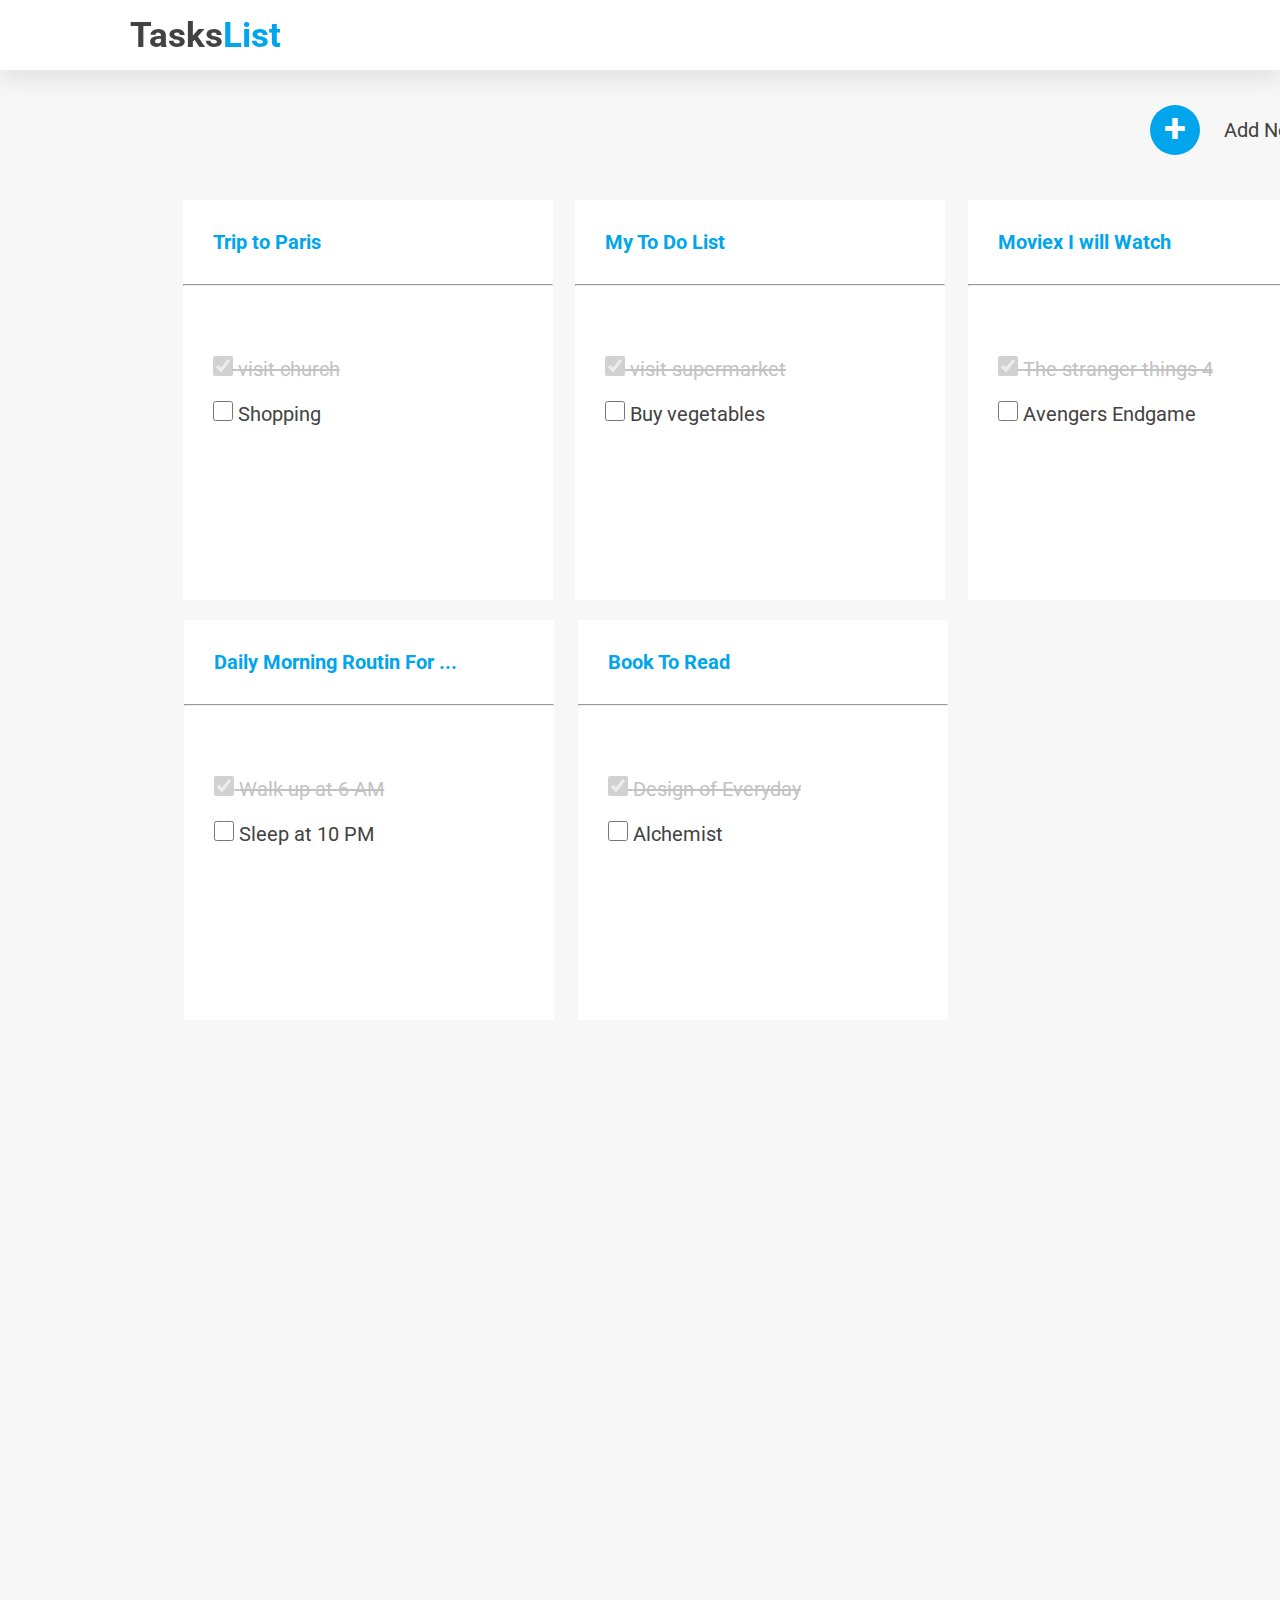
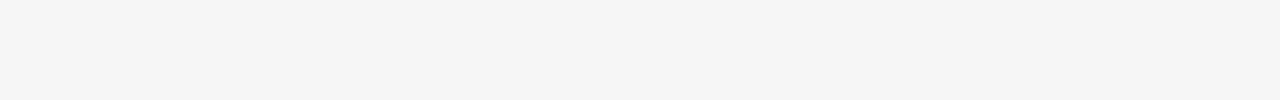
<file: index.html>
<!DOCTYPE html>
<html lang="en">
<head>
    <meta charset="UTF-8">
    <meta http-equiv="X-UA-Compatible" content="IE=edge">
    <meta name="viewport" content="width=device-width, initial-scale=1.0">
    <title>Document1</title>
    <link rel="stylesheet" href="style.css">
    <link rel="preconnect" href="https://fonts.googleapis.com">
<link rel="preconnect" href="https://fonts.gstatic.com" crossorigin>
<link href="https://fonts.googleapis.com/css2?family=Roboto&display=swap" rel="stylesheet">
</head>
<body>
    <div class="parent1">
    <div class="nav">
        <div class="text">
          <span class="task">Tasks</span><span class="list">List</span>
        </div>
    </div>
    <div class="middle">
       <a href="./index2.html">
          <div class="icon">
            +
          </div>

         <div class="addtask">
           Add New Task
        </div>
       </a>
    </div>

    <div class="last">
        <div class="box ">
            <div class="boxtext">
                <a href="./index3.html"> Trip to Paris</a>
            </div> 
            <hr>
            <div class="check">
                <div class="lable">
                   <input type="checkbox" checked disabled>
                   <label >visit church</label>
                </div>

                 <div class="shop">
                    <input type="checkbox" value="done" >
                    <label for="">Shopping</label>
                 </div>
            </div>
        </div>


        <div class="box ">
            <div class="boxtext">
                <a href=""> My To Do List</a>
            </div> 
            <hr>
            <div class="check">
                <div class="lable">
                   <input type="checkbox" checked disabled>
                   <label >visit supermarket</label>
                </div>

                 <div class="shop">
                    <input type="checkbox" value="done" >
                    <label for="">Buy vegetables</label>
                 </div>
            </div>
        </div>


        <div class="box ">
            <div class="boxtext">
                <a href=""> Moviex I will Watch</a>
            </div> 
            <hr>
            <div class="check">
                <div class="lable">
                   <input type="checkbox" checked disabled>
                   <label >The stranger things 4</label>
                </div>

                 <div class="shop">
                    <input type="checkbox" value="done" >
                    <label for="">Avengers Endgame</label>
                 </div>
            </div>
        </div>


        <div class="box  box4">
            <div class="boxtext">
                <a href=""> Daily Morning Routin For ...</a>
            </div> 
            <hr>
            <div class="check">
                <div class="lable">
                   <input type="checkbox" checked disabled>
                   <label >Walk up at 6 AM</label>
                </div>

                 <div class="shop">
                    <input type="checkbox" value="done" >
                    <label for="">Sleep at 10 PM</label>
                 </div>
            </div>
        </div>
        <div class="box box5 ">
            <div class="boxtext">
                <a href=""> Book To Read</a>
            </div> 
            <hr>
            <div class="check"  >
                <div class="lable">
                   <input type="checkbox" checked disabled>
                   <label >Design of Everyday</label>
                </div>

                 <div class="shop">
                    <input type="checkbox" value="done" >
                    <label for="">Alchemist</label>
                 </div>
            </div>
        </div>
        
    </div>
</div>
    

   
    
</body>
</html>
</file>
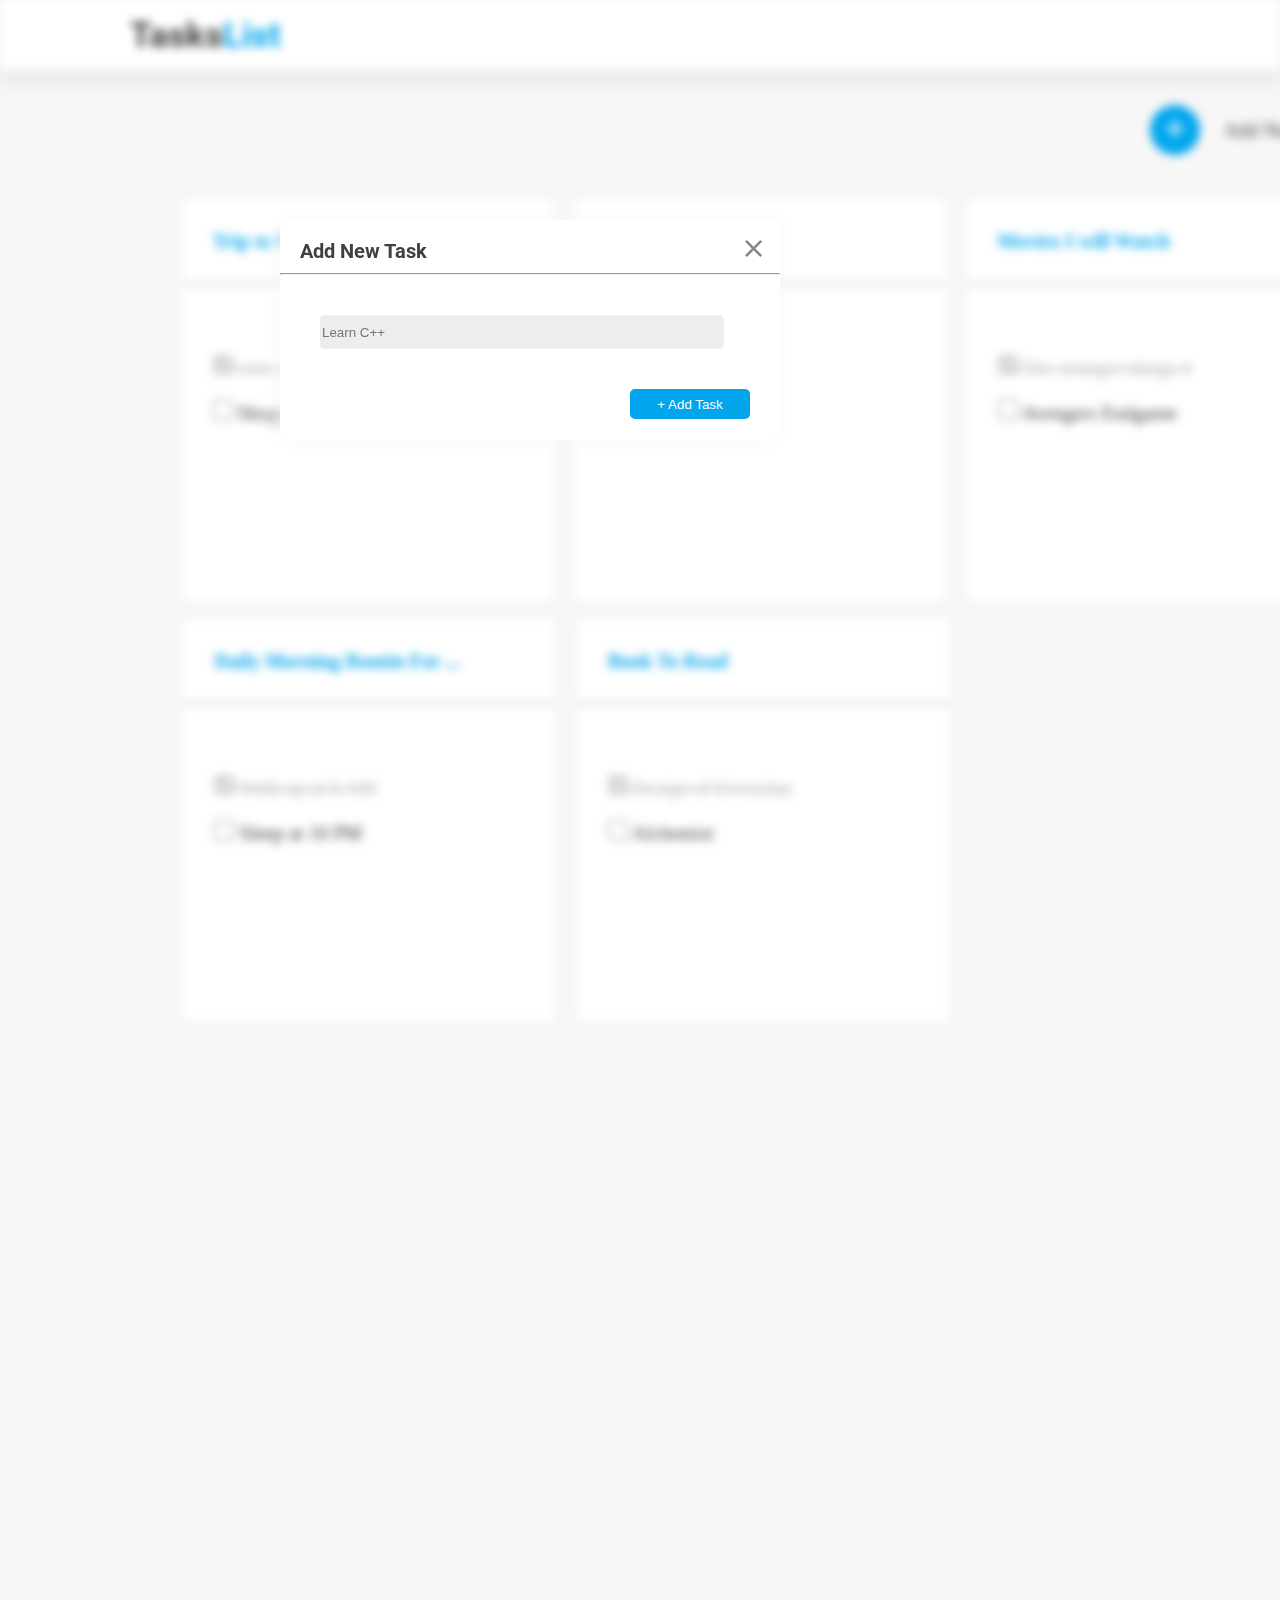
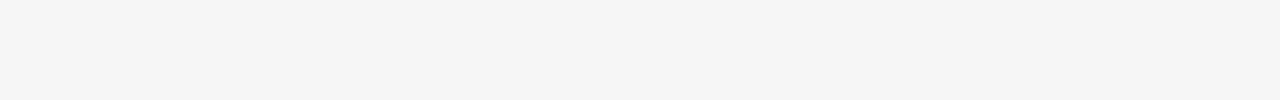
<file: index2.html>
<!DOCTYPE html>
<html lang="en">
<head>
    <meta charset="UTF-8">
    <meta http-equiv="X-UA-Compatible" content="IE=edge">
    <meta name="viewport" content="width=device-width, initial-scale=1.0">
    <title>Document2</title>
    <link rel="stylesheet" href="style.css">
    <link rel="preconnect" href="https://fonts.googleapis.com">
<link rel="preconnect" href="https://fonts.gstatic.com" crossorigin>
<link href="https://fonts.googleapis.com/css2?family=Roboto&display=swap" rel="stylesheet">
</head>
<body>
<div class="parent">
    <div class="nav">
        <div class="text">
          <span class="task">Tasks</span><span class="list">List</span>
        </div>
    </div>
    <div class="middle">
       <a href="./index2.html">
          <div class="icon">
            +
          </div>

         <div class="addtask">
           Add New Task
        </div>
       </a>
    </div>

    <div class="last">
        <div class="box ">
            <div class="boxtext">
                <a href="./index3.html"> Trip to Paris</a>
            </div> 
            <hr>
            <div class="check">
                <div class="lable">
                   <input type="checkbox" checked disabled>
                   <label >visit church</label>
                </div>

                 <div class="shop">
                    <input type="checkbox" value="done" >
                    <label for="">Shopping</label>
                 </div>
            </div>
        </div>


        <div class="box ">
            <div class="boxtext">
                <a href=""> My To Do List</a>
            </div> 
            <hr>
            <div class="check">
                <div class="lable">
                   <input type="checkbox" checked disabled>
                   <label >visit supermarket</label>
                </div>

                 <div class="shop">
                    <input type="checkbox" value="done" >
                    <label for="">Buy vegetables</label>
                 </div>
            </div>
        </div>


        <div class="box ">
            <div class="boxtext">
                <a href=""> Moviex I will Watch</a>
            </div> 
            <hr>
            <div class="check">
                <div class="lable">
                   <input type="checkbox" checked disabled>
                   <label >The stranger things 4</label>
                </div>

                 <div class="shop">
                    <input type="checkbox" value="done" >
                    <label for="">Avengers Endgame</label>
                 </div>
            </div>
        </div>


        <div class="box  box4">
            <div class="boxtext">
                <a href=""> Daily Morning Routin For ...</a>
            </div> 
            <hr>
            <div class="check">
                <div class="lable">
                   <input type="checkbox" checked disabled>
                   <label >Walk up at 6 AM</label>
                </div>

                 <div class="shop">
                    <input type="checkbox" value="done" >
                    <label for="">Sleep at 10 PM</label>
                 </div>
            </div>
        </div>
        <div class="box box5 ">
            <div class="boxtext">
                <a href=""> Book To Read</a>
            </div> 
            <hr>
            <div class="check"  >
                <div class="lable">
                   <input type="checkbox" checked disabled>
                   <label >Design of Everyday</label>
                </div>

                 <div class="shop">
                    <input type="checkbox" value="done" >
                    <label for="">Alchemist</label>
                 </div>
            </div>
        </div>
        
    </div>

</div> 

<div class="addnewtask parent1">
 
    <div class="page2">
        Add New Task
     </div>
     <a href="./index.html">
         <div class="cross">
           &Cross;
         </div>
     </a>
   <hr>
   
      <input type="text"  placeholder="Learn C++">
      <button>
         + Add Task
     </button>
    
</div> 


</body>
</html>
</file>
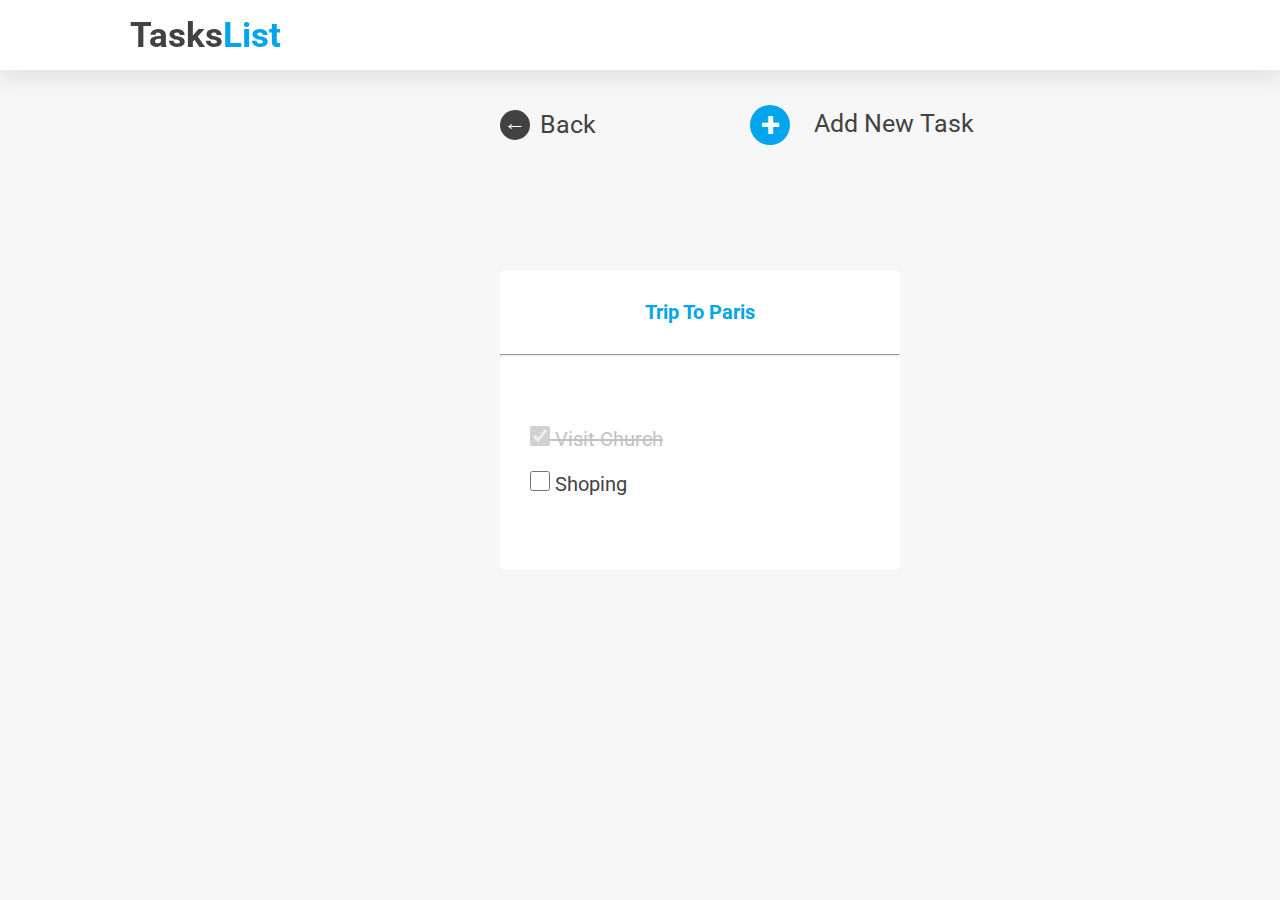
<file: index3.html>
<!DOCTYPE html>
<html lang="en">
<head>
    <meta charset="UTF-8">
    <meta http-equiv="X-UA-Compatible" content="IE=edge">
    <meta name="viewport" content="width=device-width, initial-scale=1.0">
    <title>Document3</title>
    <link rel="stylesheet" href="style.css">
    <link rel="preconnect" href="https://fonts.googleapis.com">
<link rel="preconnect" href="https://fonts.gstatic.com" crossorigin>
<link href="https://fonts.googleapis.com/css2?family=Roboto&display=swap" rel="stylesheet">
</head>
<body>
  <div class="parent1">
    <div class="nav">
        <div class="text">
          <span class="task">Tasks</span><span class="list">List</span>
        </div>
    </div>

  <div class="middle">
        <a href="./index4.html">
           <div class=" icon3">
             +
           </div>
 
          <div class=" addtask3">
            Add New Task
         </div>
        </a>
        
        <a href="./index.html">
          <div class=" back3">
            &leftarrow;
          </div>
          <div class=" backbutton">
            Back
         </div>
        </a>
  </div>

  <div class="container">
    <div class="boxtext boxtext3">
      <a href=""> Trip To Paris</a>
  </div> 
  <hr>
  <div class="check">
      <div class="lable">
         <input type="checkbox" checked disabled>
         <label >Visit Church</label>
      </div>

       <div class="shop">
          <input type="checkbox" value="done" >
          <label for="">Shoping</label>
       </div>
  </div>
  </div>

</div>
    
     
</body>
</html>
</file>
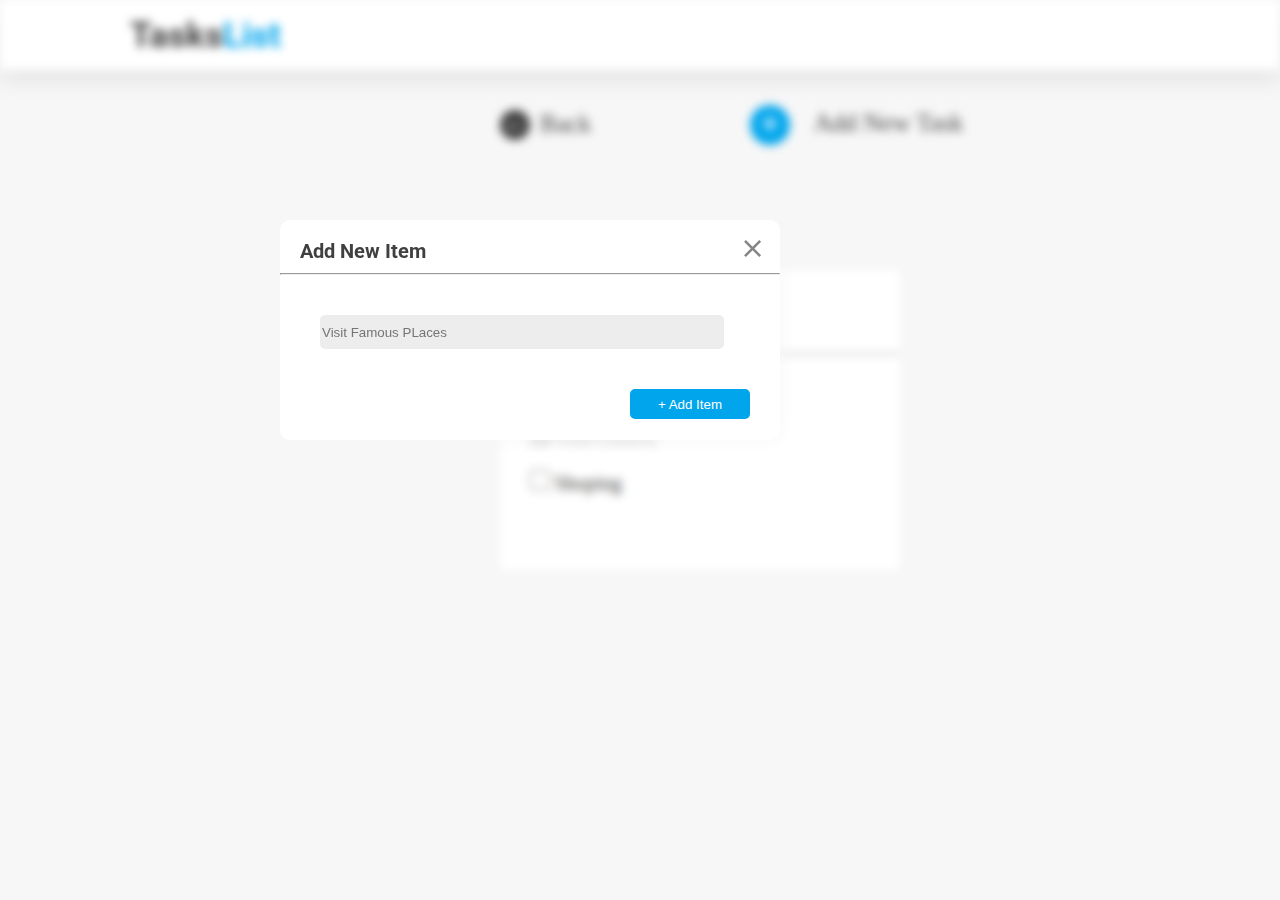
<file: index4.html>
<!DOCTYPE html>
<html lang="en">
<head>
    <meta charset="UTF-8">
    <meta http-equiv="X-UA-Compatible" content="IE=edge">
    <meta name="viewport" content="width=device-width, initial-scale=1.0">
    <title>Document4</title>
    <link rel="stylesheet" href="style.css">
    <link rel="preconnect" href="https://fonts.googleapis.com">
<link rel="preconnect" href="https://fonts.gstatic.com" crossorigin>
<link href="https://fonts.googleapis.com/css2?family=Roboto&display=swap" rel="stylesheet">
</head>
<body>
  <div class="parent">
    <div class="nav">
        <div class="text">
          <span class="task">Tasks</span><span class="list">List</span>
        </div>
    </div>

  <div class="middle">
        <a href="">
           <div class=" icon3">
             +
           </div>
 
          <div class=" addtask3">
            Add New Task
         </div>
        </a>
        
        <a href="./index.html">
          <div class=" back3">
            &leftarrow;
          </div>
          <div class=" backbutton">
            Back
         </div>
        </a>
  </div>

  <div class="container">
    <div class="boxtext boxtext3">
      <a href=""> Trip To Paris</a>
  </div> 
  <hr>
  <div class="check">
      <div class="lable">
         <input type="checkbox" checked disabled>
         <label >Visit Church</label>
      </div>

       <div class="shop">
          <input type="checkbox" value="done" >
          <label for="">Shoping</label>
       </div>
  </div>
  </div>
  </div> 
  
  <div class="addnewtask parent1">
 
    <div class="page2">
        Add New Item
     </div>
     <a href="./index.html">
         <div class="cross">
           &Cross;
         </div>
     </a>
   <hr>
   
      <input type="text"  placeholder="Visit Famous PLaces">
      <button>
         + Add Item
     </button>
    
</div> 

</body>
</html>
</file>
<file: style.css>
*{
    margin: 0;
    padding: 0;
}
body{
    background-color: #F7F7F7;
}
.nav{
    width: 100%;
    height: 70px;
    position:fixed;
    top: 0;
    background: white;
    box-shadow: 0px 10px 20px #7B7B7B29;
    z-index: 20;
}
.task{
    color:#424242;
    font-size: 35px;
    font-weight: bold;
    font-family:'Roboto';
    

}
.list{
    color: #00A5EC;
    font-size: 35px;
    font-weight: bold;
    font-family:'Roboto';
}
.text{
    position: absolute;
    left:130px ;
    top: 15px;
}
.middle{
    height:200px;
    
}
.icon{
    width: 50px;
    height: 50px;
    border-radius: 50%;
    background-color: #00A5EC;
    color: white;
    position: relative;
    top: 105px;
   left: 1150px;
   text-align: center;
   font-size: 40px;
   font-weight: bold;
   display: inline-block;

}

.addtask{
    display: inline-block;
    position: relative;
    top: 100px;
    left: 1170px;
    font-size: 20px;
    color: #424242;
    

}

button{
    width: 50px;
    height: 50px;
    background: #00A5EC;
    color: aliceblue;
    
}

.last{position: relative;
    right: -160px;
    display: flex;
    flex-wrap: wrap;
    justify-content: space-evenly;
    width: 1200px;
    height: 1500px;

}
.box{
    width: 370px;
    height: 400px;
    background-color: #FFFFFF;
    
}
.box4{position: relative;
      right: 129px;
      bottom:330px;
} 
.box5{
    position: relative;
    bottom:330px;
    right: 259px;
}
.box:hover{
    box-shadow: 10px 10px 20px #7B7B7B29;
}
.boxtext{
    color: #00A5EC;
    text-align: left;
    padding: 30px;
    font-size: 20px;
    font-weight: bold;
    
}
a{
    text-decoration: none;
    color:#00A5EC ;
}
.lable{
    text-decoration: line-through;
    color: #C2C2C2;
    font-size:20px ;
    position: relative;
    top: 40px;
}
.shop{
    position: relative;
    top: 60px;
    color: #424242;
}
.check{
    text-align: left;
    padding: 30px;
    font-size: 20px;
  
}
.parent{
    filter: blur(5px);
    
}
.parent1{
    font-family: 'Roboto', sans-serif;
}

.addnewtask{
    background: #FFFFFF;
    width: 500px;
    height: 220px;
    position:fixed;
    top: 220px;
    right:500px ;
    border-radius: 10px;
    box-shadow: 0px 0px 20px #F7F7F7;

   

}
.page2{
    display: inline-block;
    color: #404040;
    font-size: 20px;
    position: relative;
    top: 10px;
    left: 20px;
    font-weight: bold;
    padding-bottom: 20px;
 
}
.cross{
    color: #858585;
    display: inline-block;
    font-size: 30px;
    position: relative;
    top: 10px;
   left: 330px;
   
   
}
input[type=text]{
    width: 400px;
    height: 30px;
    position: relative;
    top: 40px;
    right: -40px;
    border-radius: 5px;
    border: 2px solid #EDEDED;
    background-color: #EDEDED;
    
}
input[type=checkbox]{
     width: 20px;
     height: 20px;
     
  
}

button{
    position: relative;
    top: 80px;
    right: -350px;
    background: #00A5EC;
    color:white;
    width: 120px;
    height: 30px;
    border:2px solid #00A5EC ;
    border-radius: 5px;

}
.middle3{

}
.icon3{
    width: 40px;
    height: 40px;
    border-radius: 50%;
    background-color: #00A5EC;
    color: white;
    position: relative;
    top: 105px;
   left: 750px;
   text-align: center;
   font-size: 35px;
   font-weight: bold;
   display: inline-block;

}
.addtask3{
    display: inline-block;
    position: relative;
    top: 100px;
    left: 770px;
    font-size: 25px;
    color: #424242;
  

}
.back3{
    width: 30px;
    height: 30px;
    border-radius: 50%;
    background-color:#424242;
    color: white;
    position: relative;
    top: 70px;
   left:500px;
   text-align: center;
   font-size: 22px;
   font-weight: bold;
  
}

.backbutton{
    display: inline-block;
    position: relative;
     top: 40px;
     left: 540px;
    font-size: 25px;
    color: #424242;
}

div.container{
   height: 300px; 
   width: 400px;
   background-color: #FFFFFF;
   position: relative;
   top: 70px;
   left: 500px;
   border-radius: 5px;
}
.container:hover{
    box-shadow: 0px 0px 20px #7B7B7B29;
}
.boxtext3{
    text-align: center;
}
</file>
